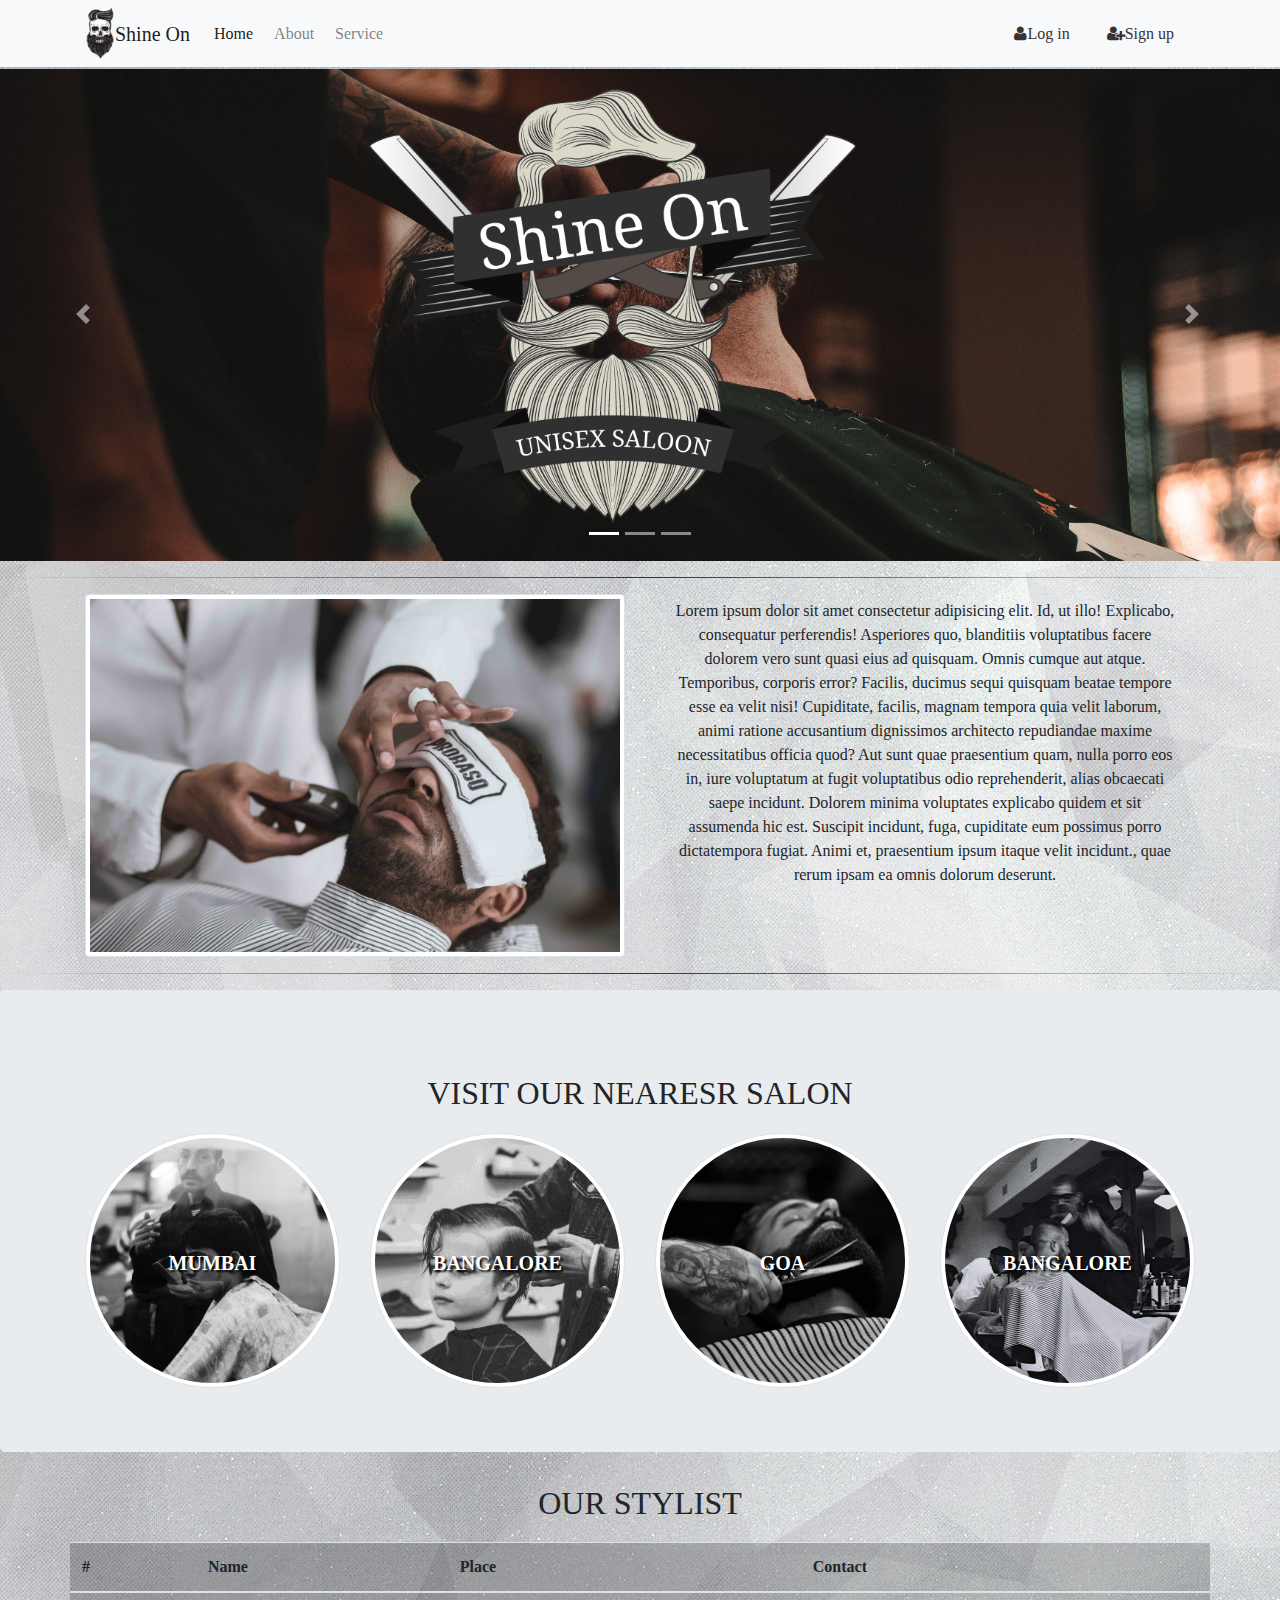
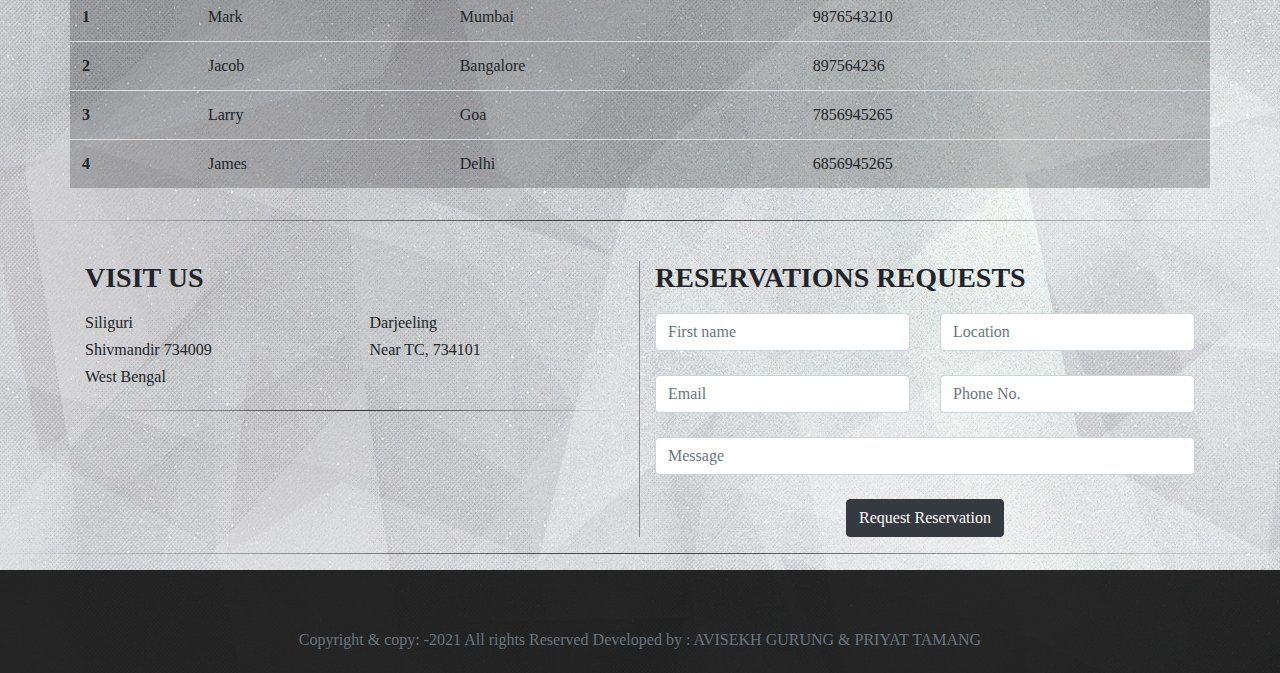
<file: index.html>
<!DOCTYPE html>
<html lang="en">
    <head>
        <meta charset="utf-8" />
        <meta http-equiv="X-UA-Compatible" content="IE=edge" />
        <meta name="viewport" content="width=device-width, initial-scale=1" />
        <meta name="description" content="" />
        <meta name="author" content="" />

        <title>Fadez</title>

        <!-- Bootstrap Core CSS -->

        <link href="css/bootstrap.min.css" rel="stylesheet" />
        <link href="css/font-awesome.css" rel="stylesheet" />
        <link href="css/style.css" rel="stylesheet" />
        <link href="https://fonts.googleapis.com/css?family=Aguafina+Script&display=swap" rel="stylesheet" />
        <link href="https://fonts.googleapis.com/icon?family=Material+Icons" rel="stylesheet" />
    </head>
    <body>
        <!-- jQuery Version 1.11.1 -->
        <script src="js/jquery.js"></script>
        <!-- Bootstrap Core JavaScript -->
        <script src="js/bootstrap.min.js"></script>

        <!-- navbar begin -->
        <nav class="navbar navbar-fixed-top navbar-expand-lg navbar-light bg-light ">
            <div class="container">
                <img src="img/lo.png" class="logo" />
                <a class="navbar-brand" href="index.html">Shine On</a>                
                <div class="collapse navbar-collapse" id="navbarNavAltMarkup">
                    <div class="navbar-nav">
                        <a class="nav-item nav-link active" href="#">Home <span class="sr-only">(current)</span></a>
                        <a class="nav-item nav-link" href="about.html">About</a>
                        <a class="nav-item nav-link" href="service.html">Service</a>
                    </div>
				</div>
                <div class="navbar-nav">
                    <ul class="nav justify-content-end">
                        <a class="navbar link" href="login.html">
                            <i class="fa fa-user text-black"></i>
                                Log in
                        </a>
                        <a class="navbar link" href="signup.html">
                            <i class="fa fa-user-plus"></i>
                            Sign up
                        </a>
                    </ul>
                </div>
            </div>
        </nav>
        <!-- navbar ends -->

        <!-- img slide starts -->
        <div class="row">
            <div id="demo" class="carousel slide" data-ride="carousel">
                <!-- Indicators -->
                <ul class="carousel-indicators">
                    <li
                        data-target="#demo"
                        data-slide-to="0"
                        class="active"
                    ></li>
                    <li data-target="#demo" data-slide-to="1"></li>
                    <li data-target="#demo" data-slide-to="2"></li>
                </ul>

                <!-- The slideshow -->
                <div class="carousel-inner">
                    <div class="carousel-item active">
                        <img src="img/b1 (4).jpg" alt="Chicago" class="img" />
                        <div class="centered">
                            <img src="img/logo.png" alt="Chicago" class="brand"/>
                            <h1 class="slidetext"></h1>
                        </div>
                    </div>

                    <div class="carousel-item ">
                        <img src="img/b1 (3).jpg".jpg" alt="Los Angeles"
                        class="img">
                        <div class="centered">
                            <h1 class="slidetext">WELCOME TO SHINE ON</h1>
                        </div>
                    </div>

                    <div class="carousel-item">
                        <img src="img/b1.jpg" alt="New York" class="img" />
                        <div class="centered">
                            <h1 class="slidetext">Book an appointment</h1>
                        </div>
                    </div>
                </div>

                <!-- Left and right controls -->
                <a class="carousel-control-prev" href="#demo" data-slide="prev">
                    <span class="carousel-control-prev-icon"></span>
                </a>
                <a class="carousel-control-next" href="#demo" data-slide="next">
                    <span class="carousel-control-next-icon"></span>
                </a>
            </div>

        </div>
        <!-- img slide ends -->

        <hr />
        
        <!-- one img with discription STARTs -->
        <div class="container">
            <div class="row">
                <div class="col-md-6">
                    <div class="thumbnail">
                        <img src="img/b1 (2).jpg" class="img-thumbnail" />
                    </div>
                </div>
                <div class="col-md-6">
                    <p>
                        Lorem ipsum dolor sit amet consectetur adipisicing elit.
                        Id, ut illo! Explicabo, consequatur perferendis!
                        Asperiores quo, blanditiis voluptatibus facere dolorem
                        vero sunt quasi eius ad quisquam. Omnis cumque aut
                        atque. Temporibus, corporis error? Facilis, ducimus
                        sequi quisquam beatae tempore esse ea velit nisi!
                        Cupiditate, facilis, magnam tempora quia velit laborum,
                        animi ratione accusantium dignissimos architecto
                        repudiandae maxime necessitatibus officia quod? Aut sunt
                        quae praesentium quam, nulla porro eos in, iure
                        voluptatum at fugit voluptatibus odio reprehenderit,
                        alias obcaecati saepe incidunt. Dolorem minima
                        voluptates explicabo quidem et sit assumenda hic est.
                        Suscipit incidunt, fuga, cupiditate eum possimus porro
                        dictatempora fugiat. Animi et, praesentium ipsum itaque
                        velit incidunt., quae rerum ipsam ea omnis dolorum
                        deserunt.
                    </p>
                </div>
            </div>
        </div>
        <!-- one img with discription END -->
        <hr />
        <!-- 4 imgs start -->
        <div class="jumbotron">
            <div class="container">
                <h2>VISIT OUR NEARESR SALON</h2>
                <div class="row">
                    <div class="col-md-3 fimgstyle">
                        <img
                            src="img/i1 (1).jpg"
                            class="img-thumbnail img-circle"
                        />
                        <div class="centered "><p class="fimg">MUMBAI</p></div>
                    </div>
                    <div class="col-md-3 fimgstyle">
                        <img
                            src="img/i1 (2).jpg"
                            class="img-thumbnail img-circle"
                        />
                        <div class="centered ">
                            <p class="fimg">BANGALORE</p>
                        </div>
                    </div>
                    <div class="col-md-3 fimgstyle">
                        <img
                            src="img/i1 (3).jpg"
                            class="img-thumbnail img-circle"
                        />
                        <div class="centered "><p class="fimg">GOA</p></div>
                    </div>
                    <div class="col-md-3 fimgstyle">
                        <img
                            src="img/i1 (4).jpg"
                            class="img-thumbnail img-circle"
                        />
                        <div class="centered ">
                            <p class="fimg">BANGALORE</p>
                        </div>
                    </div>
                </div>
            </div>
        </div>
        <!-- 4 imgs ends -->

        <!-- table Starts -->
        <div class="container">
            <h2>OUR STYLIST</h2>
            <div class="row">
                <table class="table">
                    <thead>
                        <tr>
                            <th scope="col">#</th>
                            <th scope="col">Name</th>
                            <th scope="col">Place</th>
                            <th scope="col">Contact</th>
                        </tr>
                    </thead>
                    <tbody>
                        <tr>
                            <th scope="row">1</th>
                            <td>Mark</td>
                            <td>Mumbai</td>
                            <td>9876543210</td>
                        </tr>
                        <tr>
                            <th scope="row">2</th>
                            <td>Jacob</td>
                            <td>Bangalore</td>
                            <td>897564236</td>
                        </tr>
                        <tr>
                            <th scope="row">3</th>
                            <td>Larry</td>
                            <td>Goa</td>
                            <td>7856945265</td>
                        </tr>
                        <tr>
                            <th scope="row">4</th>
                            <td>James</td>
                            <td>Delhi</td>
                            <td>6856945265</td>
                        </tr>
                    </tbody>
                </table>
            </div>
        </div>
        <!-- table ends -->
        <hr />
        <br />

        <!-- address/form strtas -->
        <div class="container">
            <div class="row">
                <div class="col-md-6 address">
                    <h3>VISIT US</h3>
                    <div class="row">
                        <div class="col-md-6">
                            <h6>Siliguri</h6>
                            <h6>Shivmandir 734009</h6>
                            <h6>West Bengal</h6>
                        </div>
                        <div class="col-md-6">
                            <h6>Darjeeling</h6>
                            <h6>Near TC, 734101</h6>
                          
                        </div>
                    </div>
                    <hr />
                    <!-- <div class="row">
                        <div class="col-md-6">
                            <h6>Goa</h6>
                            <h6>Near TC, 574104</h6>
                            <h6>Udupi,Karnataka</h6>
                        </div>
                        <div class="col-md-6s">
                            <h6>Delhi</h6>
                            <h6>Near TC, 574104</h6>
                            <h6>Udupi,Karnataka.</h6>
                        </div>
                    </div> -->
                </div>

                <div class="col-md-6">
                    <h3>RESERVATIONS REQUESTS</h3>
                    <form>
                        <div class="row">
                            <div class="col">
                                <input
                                    type="text"
                                    class="form-control"
                                    placeholder="First name"
                                />
                            </div>
                            <div class="col">
                                <input
                                    type="text"
                                    class="form-control"
                                    placeholder="Location"
                                />
                            </div>
                        </div>
                        <br />
                        <div class="row">
                            <div class="col">
                                <input
                                    type="Email"
                                    class="form-control"
                                    placeholder="Email"
                                />
                            </div>
                            <div class="col">
                                <input
                                    type="text"
                                    class="form-control"
                                    placeholder="Phone No."
                                />
                            </div>
                        </div>
                        <br />
                        <div class="row">
                            <div class="col">
                                <input
                                    type="Email"
                                    class="form-control"
                                    placeholder="Message"
                                />
                            </div>
                        </div>
                        <br />
                        <div class="row">
                            <div class="col">
                                <center>
                                    <button type="button" class="btn btn-dark">
                                        Request Reservation
                                    </button>
                                </center>
                            </div>
                        </div>
                    </form>
                </div>
            </div>
        </div>
        <!-- address/form ends -->
        <!-- copyright starts-->
        <hr />
        <div class="copyright">
            <div class="container">
                <p class="mt-5 mb-3 text-muted text-center">
                    Copyright & copy: -2021 All rights Reserved Developed by :
                    AVISEKH GURUNG & PRIYAT TAMANG
                </p>
            </div>
        </div>

        <!-- copyright ends -->
    </body>
</html>
</file>
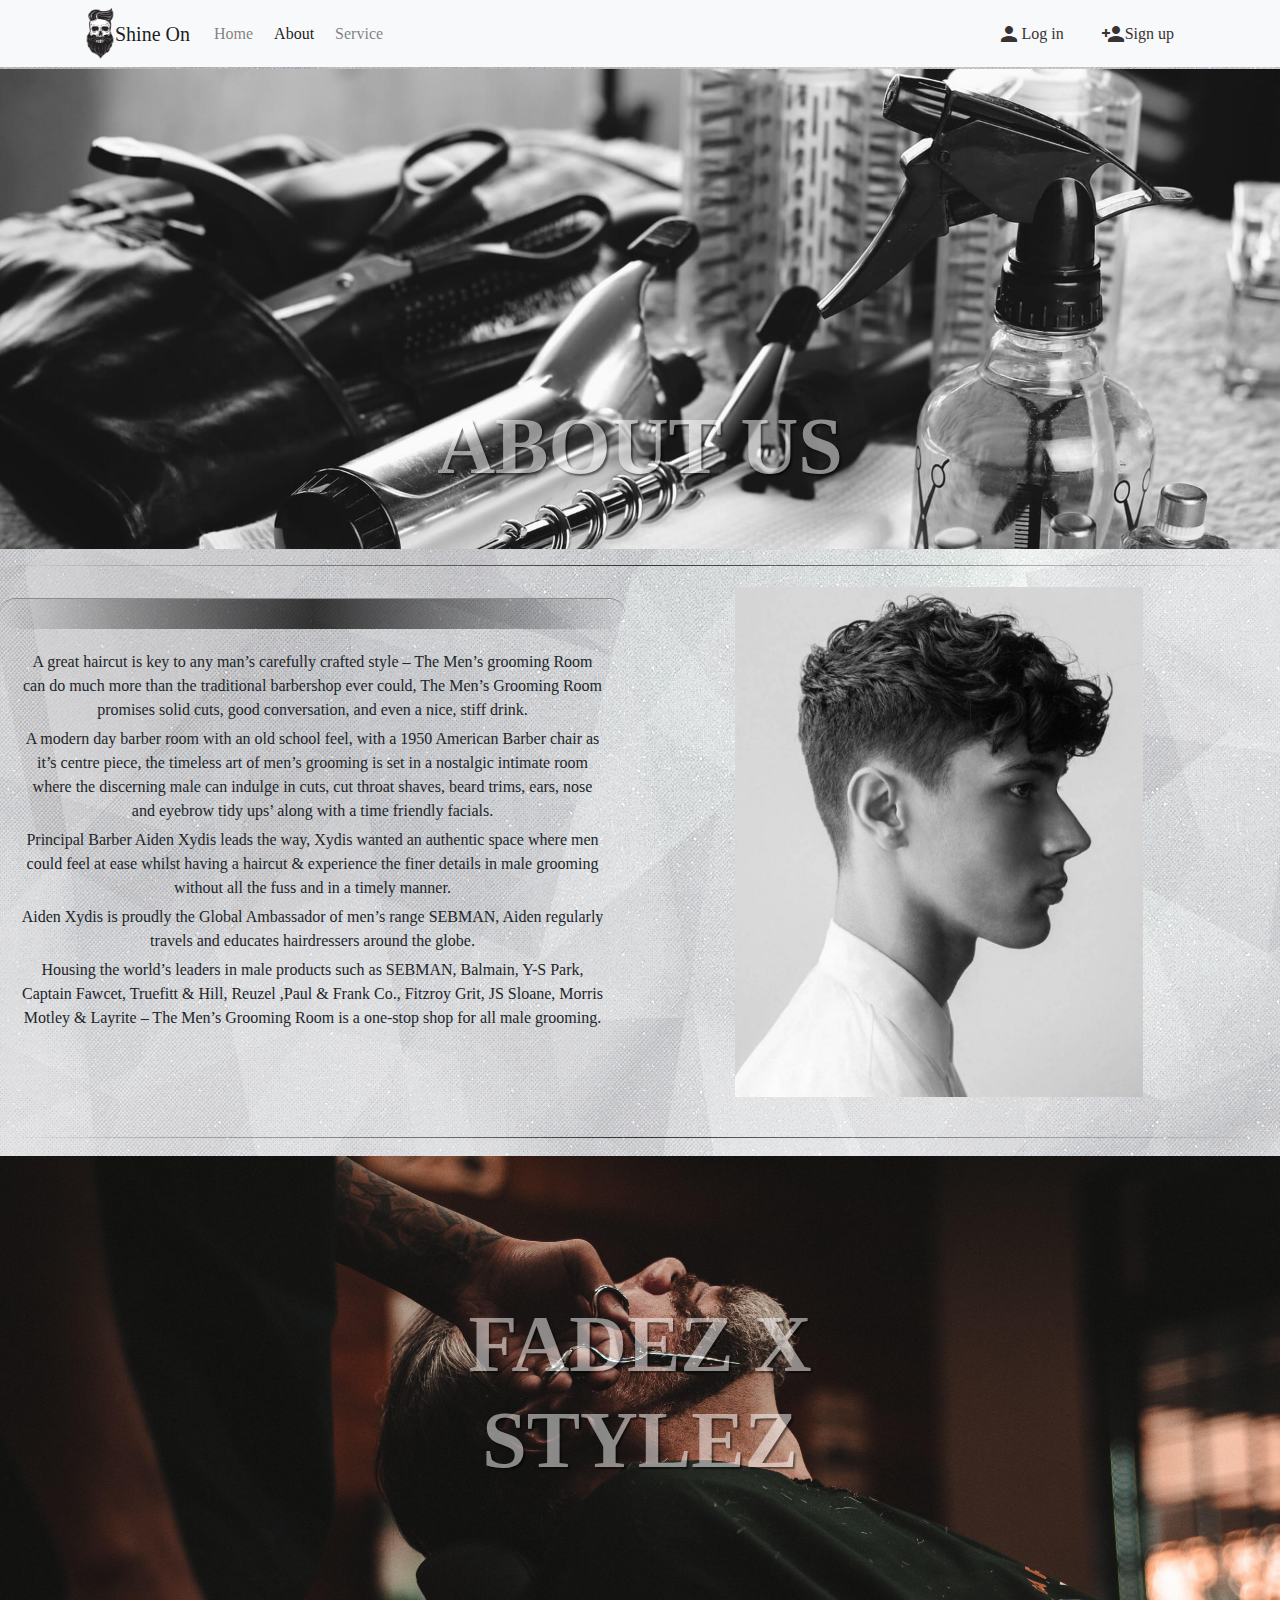
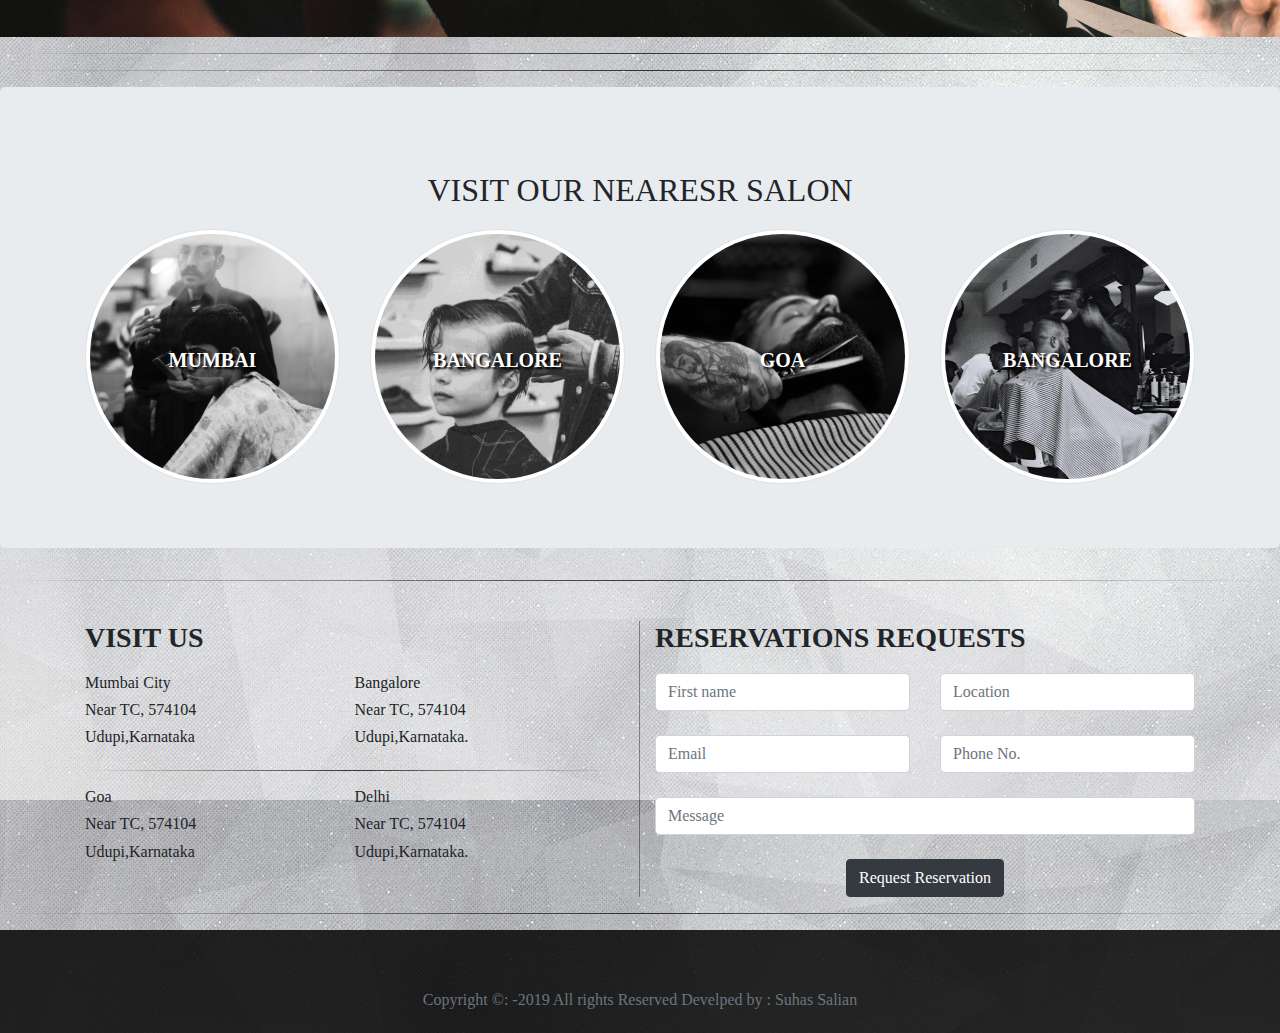
<file: about.html>
<!DOCTYPE html>
<html lang="en">
    <head>
        <meta charset="utf-8" />
        <meta http-equiv="X-UA-Compatible" content="IE=edge" />
        <meta name="viewport" content="width=device-width, initial-scale=1" />
        <meta name="description" content="" />
        <meta name="author" content="" />

        <title>About</title>

        <!-- Bootstrap Core CSS -->

        <link href="css/bootstrap.min.css" rel="stylesheet" />
        <link href="css/font-awesome.css" rel="stylesheet" />
        <link href="css/style.css" rel="stylesheet" />
        <link
            href="https://fonts.googleapis.com/css?family=Aguafina+Script&display=swap"
            rel="stylesheet"
        />
        <link
            href="https://fonts.googleapis.com/icon?family=Material+Icons"
            rel="stylesheet"
        />
    </head>
    <body>
        <!-- jQuery Version 1.11.1 -->
        <script src="js/jquery.js"></script>
        <!-- Bootstrap Core JavaScript -->
        <script src="js/bootstrap.min.js"></script>
        <!-- navbar begin -->

        <nav
            class="navbar navbar-fixed-top navbar-expand-lg navbar-light bg-light "
        >
            <div class="container">
                <img src="img/lo.png" class="logo" />
                <a class="navbar-brand" href="index.html">Shine On</a>

                <div class="collapse navbar-collapse" id="navbarNavAltMarkup">
                    <div class="navbar-nav">
                        <a class="nav-item nav-link" href="index.html">Home</a>
                        <a class="nav-item nav-link active" href="about.html"
                            >About</a
                        >
                        <a class="nav-item nav-link" href="service.html"
                            >Service</a
                        >
                    </div>
                </div>
                <div class="navbar-nav">
                    <ul class="nav justify-content-end">
                        <a class="navbar link" href="login.html">
                            <i class="material-icons">
                                person
                            </i>
                            Log in
                        </a>
                        <a class="navbar link" href="signup.html">
                            <i class="material-icons">
                                person_add
                            </i>
                            Sign up
                        </a>
                    </ul>
                </div>
            </div>
        </nav>
        <!-- navbar ends -->
        <img class="img" src="img/ab.jpg" />
        <div class="centered">
            <h1 class=" slidetext">ABOUT US</h1>
        </div>
        <hr />

        <div class="row">
            <div class="col-md-6">
                <hr class="style18">
                <p>
                    A great haircut is key to any man’s carefully crafted style
                    – The Men’s grooming Room can do much more than the
                    traditional barbershop ever could, The Men’s Grooming Room
                    promises solid cuts, good conversation, and even a nice,
                    stiff drink.
                </p>

                <p>
                    A modern day barber room with an old school feel, with a
                    1950 American Barber chair as it’s centre piece, the
                    timeless art of men’s grooming is set in a nostalgic
                    intimate room where the discerning male can indulge in cuts,
                    cut throat shaves, beard trims, ears, nose and eyebrow tidy
                    ups’ along with a time friendly facials.
                </p>

                <p>
                    Principal Barber Aiden Xydis leads the way, Xydis wanted an
                    authentic space where men could feel at ease whilst having a
                    haircut & experience the finer details in male grooming
                    without all the fuss and in a timely manner.
                </p>

                <p>
                    Aiden Xydis is proudly the Global Ambassador of men’s range
                    SEBMAN, Aiden regularly travels and educates hairdressers
                    around the globe.
                </p>
                <p>
                    Housing the world’s leaders in male products such as SEBMAN,
                    Balmain, Y-S Park, Captain Fawcet, Truefitt & Hill, Reuzel
                    ,Paul & Frank Co., Fitzroy Grit, JS Sloane, Morris Motley &
                    Layrite – The Men’s Grooming Room is a one-stop shop for all
                    male grooming.
                </p>
            </div>
            <div class="col-md-6">
                <img src="img/men1.jpg"  class="abtimg" />
            </div>
        </div>
        <br>
        <hr class="style-six">

        <!-- img slide starts -->

        <div class="carousel-inner">
            <div class="carousel-item active">
                <img src="img/b1 (4).jpg" alt="Chicago" class="img" />
                <div class="centered">
                    <h1 class="slidetext">Fadez X Stylez</h1>
                </div>
            </div>
        </div>
        <!-- img slide ends -->
        <hr />

        <!-- one img with discription END -->
        <hr />
        <!-- 4 imgs start -->
        <div class="jumbotron">
            <div class="container">
                <h2>VISIT OUR NEARESR SALON</h2>
                <div class="row">
                    <div class="col-md-3 fimgstyle">
                        <img
                            src="img/i1 (1).jpg"
                            class="img-thumbnail img-circle"
                        />
                        <div class="centered "><p class="fimg">MUMBAI</p></div>
                    </div>
                    <div class="col-md-3 fimgstyle">
                        <img
                            src="img/i1 (2).jpg"
                            class="img-thumbnail img-circle"
                        />
                        <div class="centered ">
                            <p class="fimg">BANGALORE</p>
                        </div>
                    </div>
                    <div class="col-md-3 fimgstyle">
                        <img
                            src="img/i1 (3).jpg"
                            class="img-thumbnail img-circle"
                        />
                        <div class="centered "><p class="fimg">GOA</p></div>
                    </div>
                    <div class="col-md-3 fimgstyle">
                        <img
                            src="img/i1 (4).jpg"
                            class="img-thumbnail img-circle"
                        />
                        <div class="centered ">
                            <p class="fimg">BANGALORE</p>
                        </div>
                    </div>
                </div>
            </div>
        </div>
        <!-- 4 imgs ends -->

        <hr />
        <br />

        <!-- address/form strtas -->
        <div class="container">
            <div class="row">
                <div class="col-md-6 address">
                    <h3>VISIT US</h3>
                    <div class="row">
                        <div class="col-md-6">
                            <h6>Mumbai City</h6>
                            <h6>Near TC, 574104</h6>
                            <h6>Udupi,Karnataka</h6>
                        </div>
                        <div class="col-md-6s">
                            <h6>Bangalore</h6>
                            <h6>Near TC, 574104</h6>
                            <h6>Udupi,Karnataka.</h6>
                        </div>
                    </div>
                    <hr />
                    <div class="row">
                        <div class="col-md-6">
                            <h6>Goa</h6>
                            <h6>Near TC, 574104</h6>
                            <h6>Udupi,Karnataka</h6>
                        </div>
                        <div class="col-md-6s">
                            <h6>Delhi</h6>
                            <h6>Near TC, 574104</h6>
                            <h6>Udupi,Karnataka.</h6>
                        </div>
                    </div>
                </div>

                <div class="col-md-6">
                    <h3>RESERVATIONS REQUESTS</h3>
                    <form>
                        <div class="row">
                            <div class="col">
                                <input
                                    type="text"
                                    class="form-control"
                                    placeholder="First name"
                                />
                            </div>
                            <div class="col">
                                <input
                                    type="text"
                                    class="form-control"
                                    placeholder="Location"
                                />
                            </div>
                        </div>
                        <br />
                        <div class="row">
                            <div class="col">
                                <input
                                    type="Email"
                                    class="form-control"
                                    placeholder="Email"
                                />
                            </div>
                            <div class="col">
                                <input
                                    type="text"
                                    class="form-control"
                                    placeholder="Phone No."
                                />
                            </div>
                        </div>
                        <br />
                        <div class="row">
                            <div class="col">
                                <input
                                    type="Email"
                                    class="form-control"
                                    placeholder="Message"
                                />
                            </div>
                        </div>
                        <br />
                        <div class="row">
                            <div class="col">
                                <center>
                                    <button type="button" class="btn btn-dark">
                                        Request Reservation
                                    </button>
                                </center>
                            </div>
                        </div>
                    </form>
                </div>
            </div>
        </div>
        <!-- address/form ends -->
        <!-- copyright starts-->
        <hr />
        <div class="copyright">
            <div class="container">
                <p class="mt-5 mb-3 text-muted text-center">
                    Copyright &copy: -2019 All rights Reserved Develped by :
                    Suhas Salian
                </p>
            </div>
        </div>

        <!-- copyright ends -->
    </body>
</html>
</file>
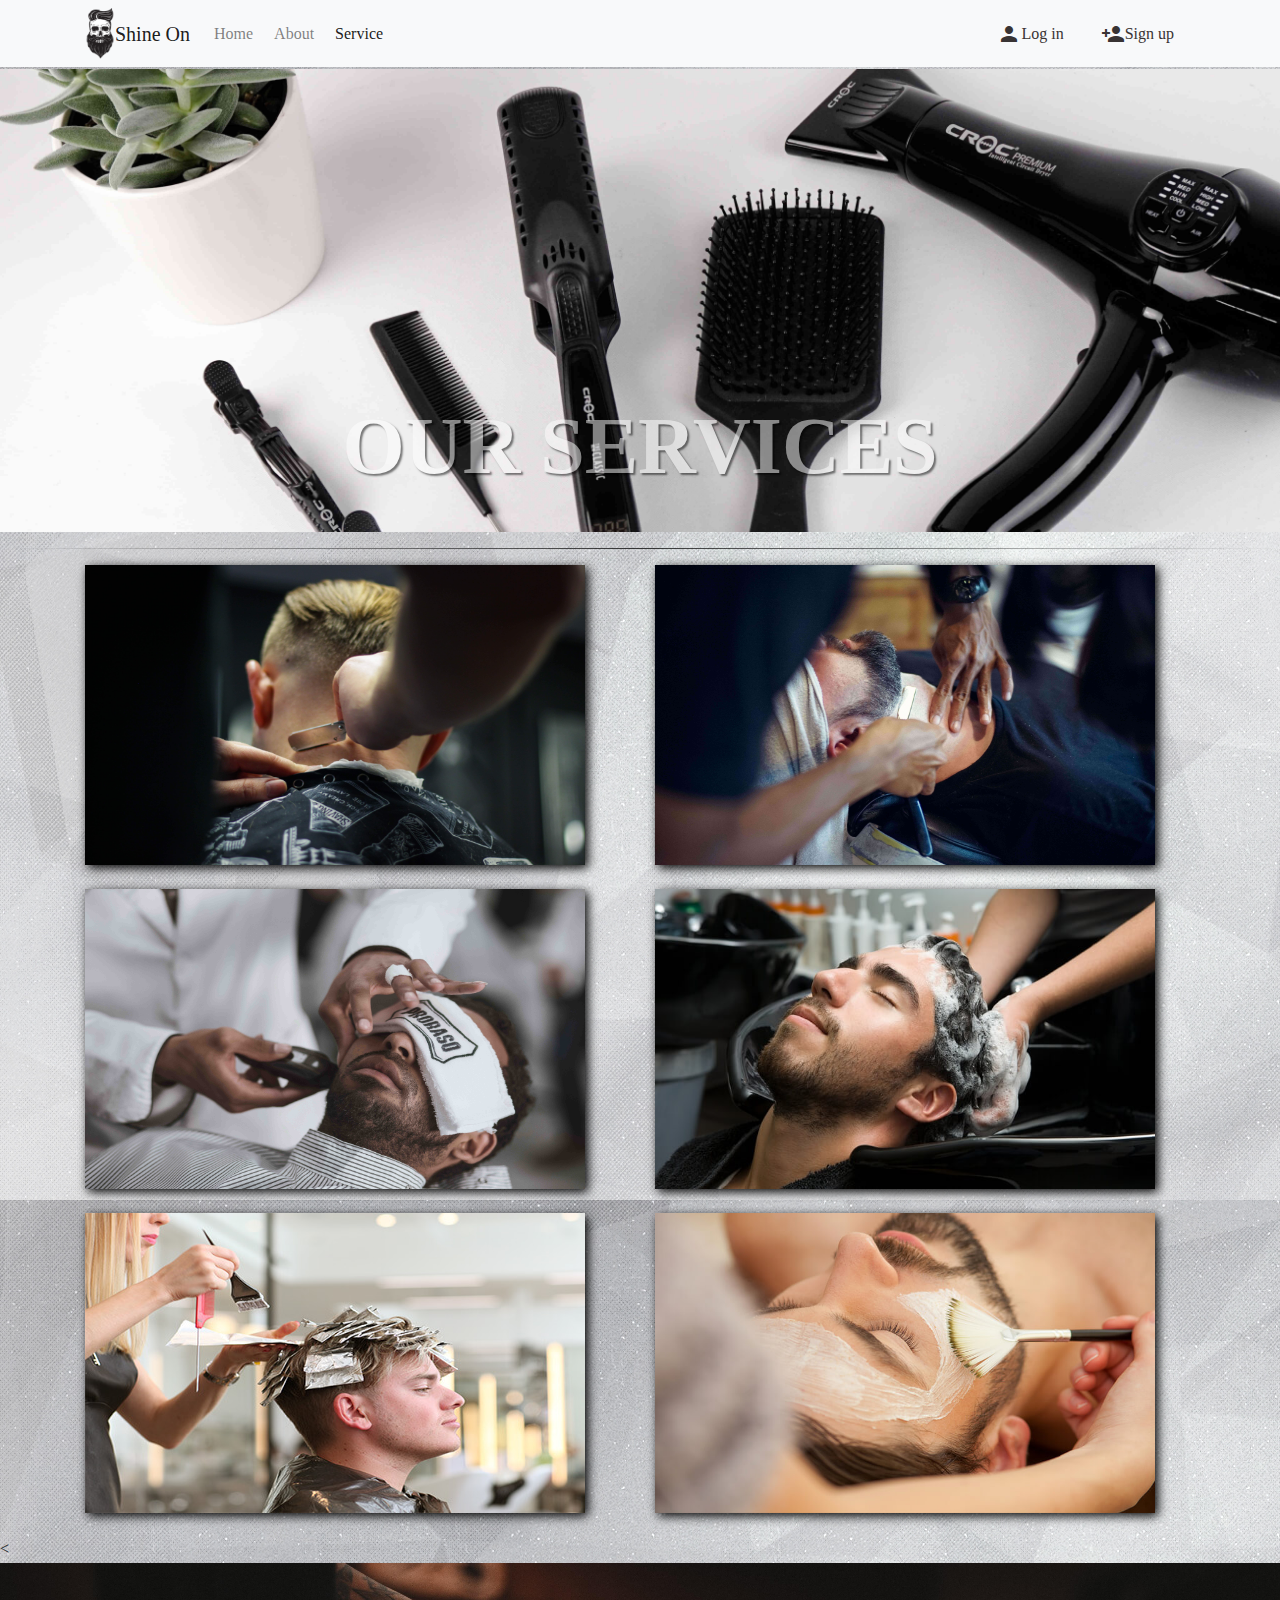
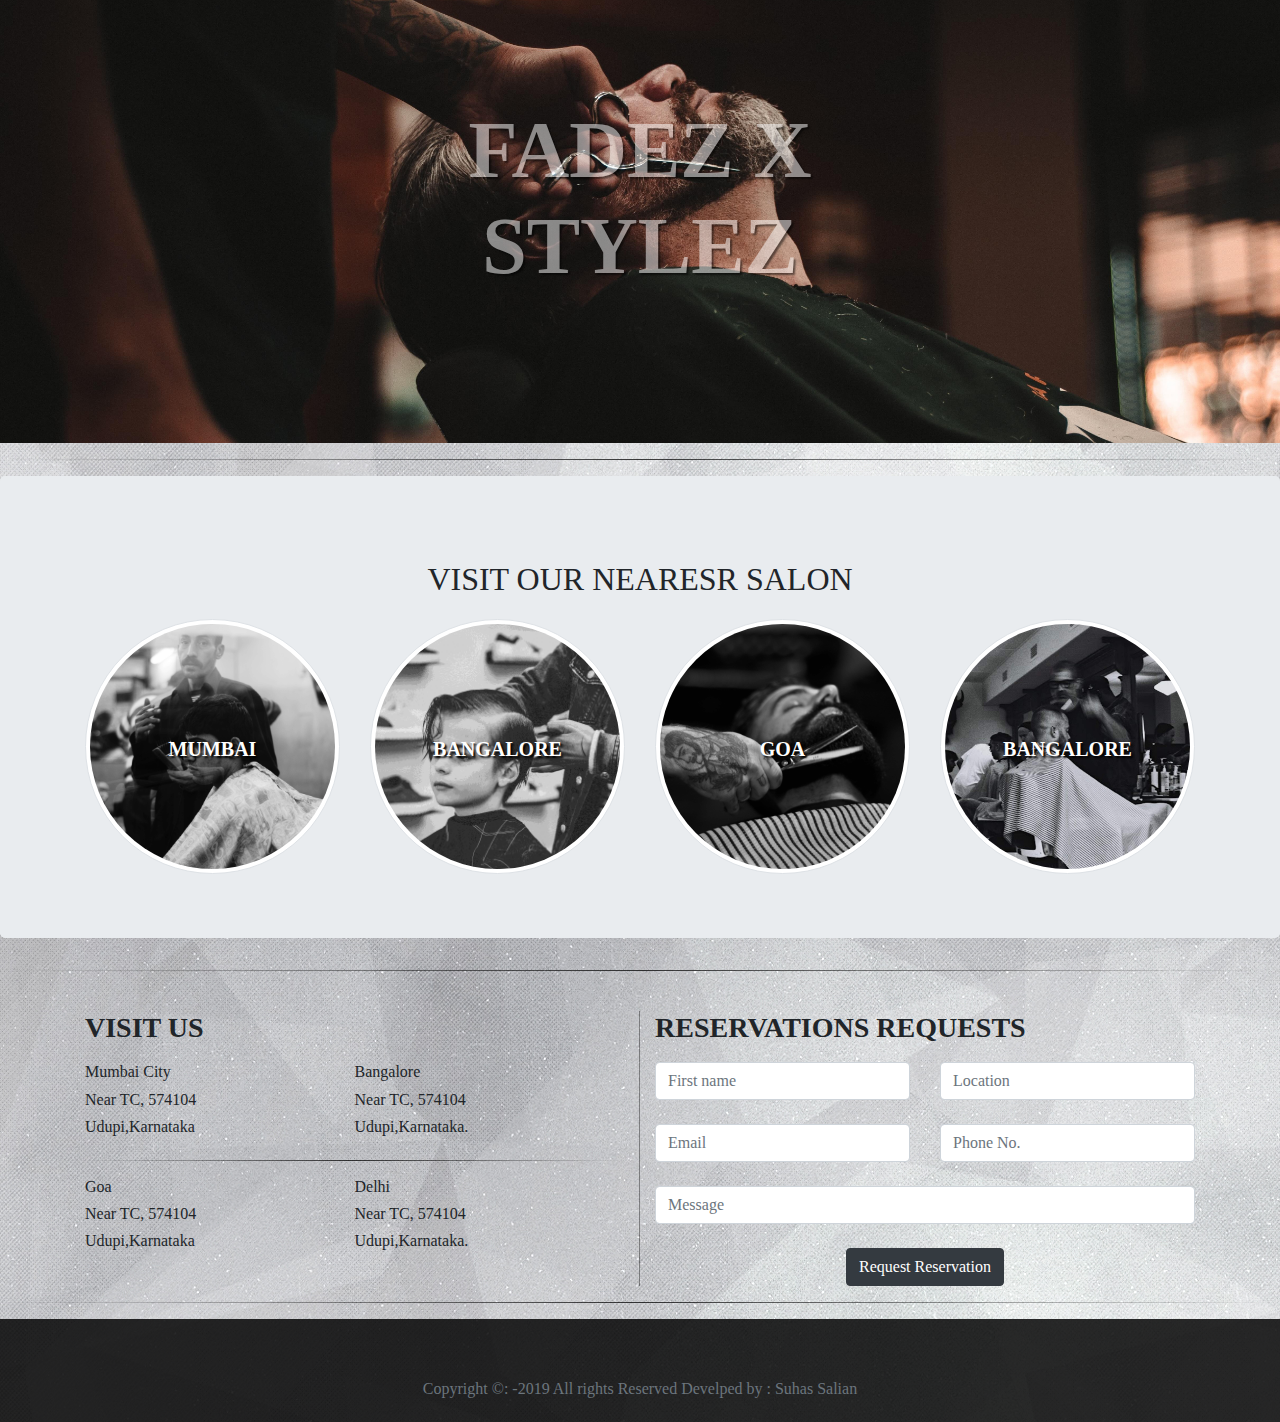
<file: service.html>
<!DOCTYPE html>
<html lang="en">
    <head>
        <meta charset="utf-8" />
        <meta http-equiv="X-UA-Compatible" content="IE=edge" />
        <meta name="viewport" content="width=device-width, initial-scale=1" />
        <meta name="description" content="" />
        <meta name="author" content="" />

        <title>Services</title>

        <!-- Bootstrap Core CSS -->

        <link href="css/bootstrap.min.css" rel="stylesheet" />
        <link href="css/font-awesome.css" rel="stylesheet" />
        <link href="css/style.css" rel="stylesheet" />
        <link
            href="https://fonts.googleapis.com/css?family=Aguafina+Script&display=swap"
            rel="stylesheet"
        />
        <link
            href="https://fonts.googleapis.com/icon?family=Material+Icons"
            rel="stylesheet"
        />
    </head>
    <body>
        <!-- jQuery Version 1.11.1 -->
        <script src="js/jquery.js"></script>
        <!-- Bootstrap Core JavaScript -->
        <script src="js/bootstrap.min.js"></script>
        <!-- navbar begin -->

        <nav
            class="navbar navbar-fixed-top navbar-expand-lg navbar-light bg-light "
        >
            <div class="container">
                <img src="img/lo.png" class="logo" />
                <a class="navbar-brand" href="index.html">Shine On</a>
                <!-- <button
                    class="navbar-toggler"
                    type="button"
                    data-toggle="collapse"
                    data-target="#navbarNavAltMarkup"
                    aria-controls="navbarNavAltMarkup"
                    aria-expanded="false"
                    aria-label="Toggle navigation"
                >
                    <span class="navbar-toggler-icon"></span>
                </button> -->
                <div class="collapse navbar-collapse" id="navbarNavAltMarkup">
                    <div class="navbar-nav">
                        <a class="nav-item nav-link" href="index.html">Home</a>
                        <a class="nav-item nav-link" href="about.html">About</a>
                        <a class="nav-item nav-link active" href="service.html"
                            >Service</a
                        >
                    </div>
                </div>
                <div class="navbar-nav">
                    <ul class="nav justify-content-end">
                        <a class="navbar link" href="login.html">
                            <i class="material-icons">
                                person
                            </i>
                            Log in
                        </a>
                        <a class="navbar link" href="signup.html">
                            <i class="material-icons">
                                person_add
                            </i>
                            Sign up
                        </a>
                    </ul>
                </div>
            </div>
        </nav>
        <!-- navbar ends -->
        <img class="img" src="img/s1.jpg" />
        <div class="centered">
            <h1 class="slidetext">OUR SERVICES</h1>
        </div>
        <hr />
        <div class="container">
            <div class="row">
                <div class="col-md-6">
                    <div class="gallery">
                        <div class=" gallery-image">
                            <img src="img/h1.jpg" width="500" height="300" />

                            <div class="gallery-text">
                                <h3>HAIRCUT</h3>
                            </div>
                        </div>
                    </div>
                </div>
                <div class="col-md-6">
                    <div class="gallery">
                        <div class=" gallery-image">
                            <img src="img/h2.jpg" width="500" height="300" />

                            <div class="gallery-text">
                                <h3>SHAVING</h3>
                            </div>
                        </div>
                    </div>
                </div>
            </div>
            <br>
            <div class="row">
                    <div class="col-md-6">
                        <div class="gallery">
                            <div class=" gallery-image">
                                <img src="img/h3.jpg" width="500" height="300" />
    
                                <div class="gallery-text">
                                    <h3>TRIMMING</h3>
                                </div>
                            </div>
                        </div>
                    </div>
                    <div class="col-md-6">
                        <div class="gallery">
                            <div class=" gallery-image">
                                <img src="img/h4.jpg" width="500" height="300" />
    
                                <div class="gallery-text">
                                    <h3>HAIR WASH</h3>
                                </div>
                            </div>
                        </div>
                    </div>
                </div>
                <br>
                <div class="row">
                        <div class="col-md-6">
                            <div class="gallery">
                                <div class=" gallery-image">
                                    <img src="img/h5.jpg" width="500" height="300" />
        
                                    <div class="gallery-text">
                                        <h3>COLORING</h3>
                                    </div>
                                </div>
                            </div>
                        </div>
                        <div class="col-md-6">
                            <div class="gallery">
                                <div class=" gallery-image">
                                    <img src="img/h6.jpg" width="500" height="300" />
        
                                    <div class="gallery-text">
                                        <h3>FACIAL</h3>
                                    </div>
                                </div>
                            </div>
                        </div>
                    </div>
        </div>
        <br />

        <!-- img slide starts -->
        <
        <div class="carousel-inner">
            <div class="carousel-item active">
                <img src="img/b1 (4).jpg" alt="Chicago" class="img" />
                <div class="centered">
                    <h1 class="slidetext">Fadez X Stylez</h1>
                </div>
            </div>
        </div>
        <!-- img slide ends -->
        <hr />
        <!-- 4 imgs start -->
        <div class="jumbotron">
            <div class="container">
                <h2>VISIT OUR NEARESR SALON</h2>
                <div class="row">
                    <div class="col-md-3 fimgstyle">
                        <img
                            src="img/i1 (1).jpg"
                            class="img-thumbnail img-circle"
                        />
                        <div class="centered "><p class="fimg">MUMBAI</p></div>
                    </div>
                    <div class="col-md-3 fimgstyle">
                        <img
                            src="img/i1 (2).jpg"
                            class="img-thumbnail img-circle"
                        />
                        <div class="centered ">
                            <p class="fimg">BANGALORE</p>
                        </div>
                    </div>
                    <div class="col-md-3 fimgstyle">
                        <img
                            src="img/i1 (3).jpg"
                            class="img-thumbnail img-circle"
                        />
                        <div class="centered "><p class="fimg">GOA</p></div>
                    </div>
                    <div class="col-md-3 fimgstyle">
                        <img
                            src="img/i1 (4).jpg"
                            class="img-thumbnail img-circle"
                        />
                        <div class="centered ">
                            <p class="fimg">BANGALORE</p>
                        </div>
                    </div>
                </div>
            </div>
        </div>
        <!-- 4 imgs ends -->

       
        <hr />
        <br />

        <!-- address/form strtas -->
        <div class="container">
            <div class="row">
                <div class="col-md-6 address">
                    <h3>VISIT US</h3>
                    <div class="row">
                        <div class="col-md-6">
                            <h6>Mumbai City</h6>
                            <h6>Near TC, 574104</h6>
                            <h6>Udupi,Karnataka</h6>
                        </div>
                        <div class="col-md-6s">
                            <h6>Bangalore</h6>
                            <h6>Near TC, 574104</h6>
                            <h6>Udupi,Karnataka.</h6>
                        </div>
                    </div>
                    <hr />
                    <div class="row">
                        <div class="col-md-6">
                            <h6>Goa</h6>
                            <h6>Near TC, 574104</h6>
                            <h6>Udupi,Karnataka</h6>
                        </div>
                        <div class="col-md-6s">
                            <h6>Delhi</h6>
                            <h6>Near TC, 574104</h6>
                            <h6>Udupi,Karnataka.</h6>
                        </div>
                    </div>
                </div>

                <div class="col-md-6">
                    <h3>RESERVATIONS REQUESTS</h3>
                    <form>
                        <div class="row">
                            <div class="col">
                                <input
                                    type="text"
                                    class="form-control"
                                    placeholder="First name"
                                />
                            </div>
                            <div class="col">
                                <input
                                    type="text"
                                    class="form-control"
                                    placeholder="Location"
                                />
                            </div>
                        </div>
                        <br />
                        <div class="row">
                            <div class="col">
                                <input
                                    type="Email"
                                    class="form-control"
                                    placeholder="Email"
                                />
                            </div>
                            <div class="col">
                                <input
                                    type="text"
                                    class="form-control"
                                    placeholder="Phone No."
                                />
                            </div>
                        </div>
                        <br />
                        <div class="row">
                            <div class="col">
                                <input
                                    type="Email"
                                    class="form-control"
                                    placeholder="Message"
                                />
                            </div>
                        </div>
                        <br />
                        <div class="row">
                            <div class="col">
                                <center>
                                    <button type="button" class="btn btn-dark">
                                        Request Reservation
                                    </button>
                                </center>
                            </div>
                        </div>
                    </form>
                </div>
            </div>
        </div>
        <!-- address/form ends -->
        <!-- copyright starts-->
        <hr />
        <div class="copyright">
            <div class="container">
                <p class="mt-5 mb-3 text-muted text-center">
                    Copyright &copy: -2019 All rights Reserved Develped by :
                    Suhas Salian
                </p>
            </div>
        </div>

        <!-- copyright ends -->
    </body>
</html>
</file>
<file: css/style.css>
body
{
	margin-top:0px;
	font-family: comfortaa;
	background-image: url("img/bg1.jpg");
	background-color: #ffffff;
}
.logo{
	width: 30px;
	transition : transform .5s;
}
.logo:hover{
	transform: scale(1.1)
}
.img{
	margin-top:2px;
	width:100%;
	height:30%;
}
.brand{
	font-family: 'Aguafina Script', cursive;
	font-color:blue;
}
hr {
    border: 0;
    height: 1px;
    background-image: linear-gradient(to right, rgba(0, 0, 0, 0), rgba(0, 0, 0, 0.75), rgba(0, 0, 0, 0));
}

.img-circle {
    border-radius: 50%;
}
.img-circle2 {
	border-radius: 50%;
	width:80%;
	margin: 10px;
}
.container h2{
	text-align: center;
	margin:20px;
}
.login{
	margin:0 35%;
	width:30%;
	box-shadow: 5px 5px 20px black;
	padding: 25px 40px;
}
.imgcenter{
	margin:0 44%;
	border: none;

}

.centered {
	position: absolute;
	top: 50%;
	left: 50%;
	transform: translate(-50%, -50%);
  }
  .slidetext {
	padding: 0;
	color: rgb(255, 255, 255);
	font-size: 80px;
	text-transform: uppercase;
	font-weight: bold;
	text-align: left;
	text-shadow: 2px 2px 2px black;
	transition: color 0.5s;
	transition: opacity 0.5s;
	text-align: center;
	opacity: 0.5;
}
.slidetext:hover{
	color:rgb(255, 255, 255);
	text-shadow: 2px 2px 2px rgb(0, 0, 0);
	opacity: 1;
}
label{
	font-size: 8px;
}

.fimg{
	color: white;
	font-size:20px;
	font-weight: bold;
	text-shadow: 2px 2px 2px black;
}
.fimgstyle img{
	transition: opacity .5s;
	transition: transform .5s;
	text-shadow: 12px 12px 10px black
}
.fimgstyle:hover img{
 opacity: 0.4;
 transform: scale(1.07);
}
.address {
	border-right: 1px solid rgba(0, 0, 0, 0.382);
}
.table{
	background-color: rgba(0, 0, 0, 0.2);
}
.copyright{
	background: rgba(0, 0, 0, 0.836);
	width:100%;
	height :20%;
	padding: 5px;	
}

a{
	color: #383333;
  text-decoration: none;
	background-color: transparent;
	margin-right: 5px;
}


*{
	margin:0;
	padding: 0;
  border: 0;
}

/* relevant styles */
.img_wrap {
  position: relative;
  
}
.img_wrap:hover .img_text {
	visibility: visible;
	opacity: 1;
}
.img_wrap:hover {
	transform:scale(1.05);
}

.img_text {
  font-size:60px;
  position: absolute;
  top: 40%;
  bottom: 0;
  left: auto;
  right: auto;
  background: rgba(29, 106, 154, 1);
  color: #fff;
  visibility: hidden;
  opacity: 0;
  transition: opacity .2s, visibility .2s;
}

.text{
	font-size: 50px;
	color:white;
	text-shadow: 2px 2px 5px black;
}




.gallery {
	width:500px;
	height:300px;
	position: relative;
	   padding: 0;
	   margin: 0;
	   text-align: center;
   }

   .gallery-image{
	   cursor:pointer;
	   position: relative;
	   display: block;	
	   transition: transform 0.6s;
	   box-shadow: 3px 3px 10px black;   
   }
   .gallery-image:hover{
		box-shadow: 6px 6px 10px black;	
	   transform: scale(1.1);
}

   .gallery-text{
	   position: absolute;
	   top: 0; right: 0;
	   bottom: 0; left: 0;
	   width:500px;
		height:300px;
	   text-align: center;
	   background-color: rgba(0,0,0,0.8);
	   opacity: 0;
	   transition: opacity 0.6s;
	   transition: transform 0.6s;
	  vertical-align:middle;
	  line-height:300px;
   }

   .gallery-text:hover{
	width:500px;
	height:300px;
	opacity: 1;  
	transform: scale(1.009);    
   }

   .gallery-text h3{
	   color: white;
	   display: inline-table;
	  vertical-align:middle;
	  line-height:100%;            
   }

   p{
	   text-align: center;
	   padding: 5px 20px 0px 20px;
		margin: 0%;
   }

   .abtimg{
	   height:515px;
	   padding: 5px 0px 0px 80px;
		transition:transform .5s;
   }
   .abtimg:hover{
	   transform: scale(1.05);
   }
   hr.style18 { 
	height: 30px; 
	border-style: solid; 
	border-color: #8c8b8b; 
	border-width: 1px 0 0 0; 
	border-radius: 20px; 
  } 

.brand {
	width:90%;
 }

 .col-md-6 h3{
	padding: 0 0 10px 0;
	 font-weight: bold;
 }
 .thumbnail{
	transition: transform .5s;
 }
 .thumbnail:hover{
	 transform: scale(1.03);
 }

 .navbar-brand {
    display: inline-block;
    padding-top: .3125rem;
    padding-bottom: .3125rem;
    margin-right: 1rem;
    font-size: 1.25rem;
    line-height: inherit;
    white-space: nowrap;
    font-family: fantasy;
}

@media only screen and (min-width:200px) and (max-width:767px){
	.slidetext{
		font-size:27px;
	}
	.nav{
		margin-left:-28px;
	}
}
</file>
